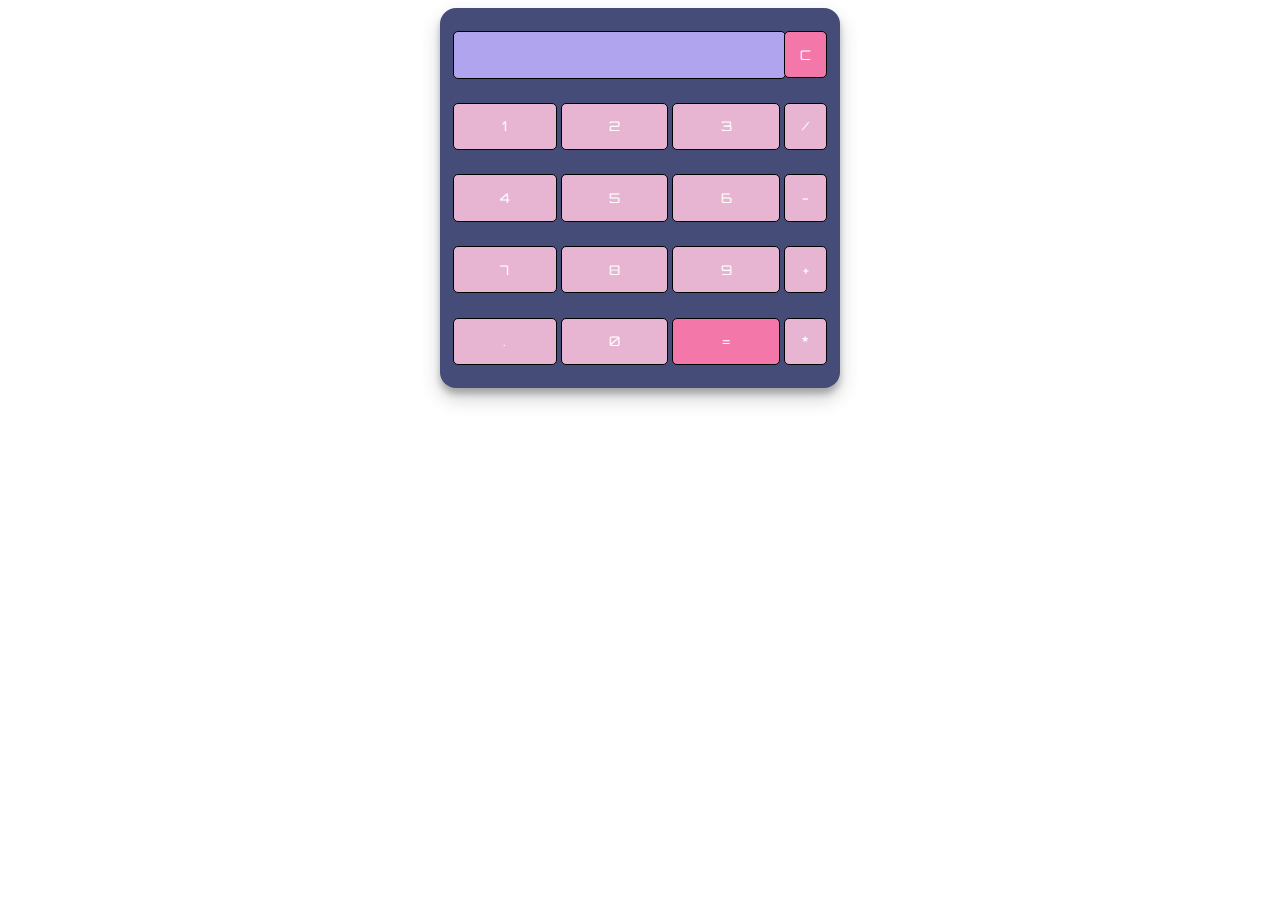
<file: calculator/index.html>
<!DOCTYPE html>
<html lang="en" dir="ltr">
 
<head>
  <meta charset="utf-8">
  <title>Simple Calculator using HTML, CSS and JavaScript</title>
  <link rel="stylesheet" href="style.css">
</head>
 
<body>
 
<table class="calculator" >
  <tr>
    <td colspan="3"> <input class="display-box" type="text" id="result" disabled /> </td>
 
  
    <td> <input type="button" value="C" onclick="clearScreen()" id="btn" /> </td>
  </tr>
  <tr>
   
    <td> <input type="button" value="1" onclick="display('1')" /> </td>
    <td> <input type="button" value="2" onclick="display('2')" /> </td>
    <td> <input type="button" value="3" onclick="display('3')" /> </td>
    <td> <input type="button" value="/" onclick="display('/')" /> </td>
  </tr>
  <tr>
    <td> <input type="button" value="4" onclick="display('4')" /> </td>
    <td> <input type="button" value="5" onclick="display('5')" /> </td>
    <td> <input type="button" value="6" onclick="display('6')" /> </td>
    <td> <input type="button" value="-" onclick="display('-')" /> </td>
  </tr>
  <tr>
    <td> <input type="button" value="7" onclick="display('7')" /> </td>
    <td> <input type="button" value="8" onclick="display('8')" /> </td>
    <td> <input type="button" value="9" onclick="display('9')" /> </td>
    <td> <input type="button" value="+" onclick="display('+')" /> </td>
  </tr>
  <tr>
    <td> <input type="button" value="." onclick="display('.')" /> </td>
    <td> <input type="button" value="0" onclick="display('0')" /> </td>
 
    
    <td> <input type="button" value="=" onclick="calculate()" id="btn" /> </td>
    <td> <input type="button" value="*" onclick="display('*')" /> </td>
  </tr>
</table>
 
<script type="text/javascript" src="script.js"></script>
 
</body>
 
</html>
</file>
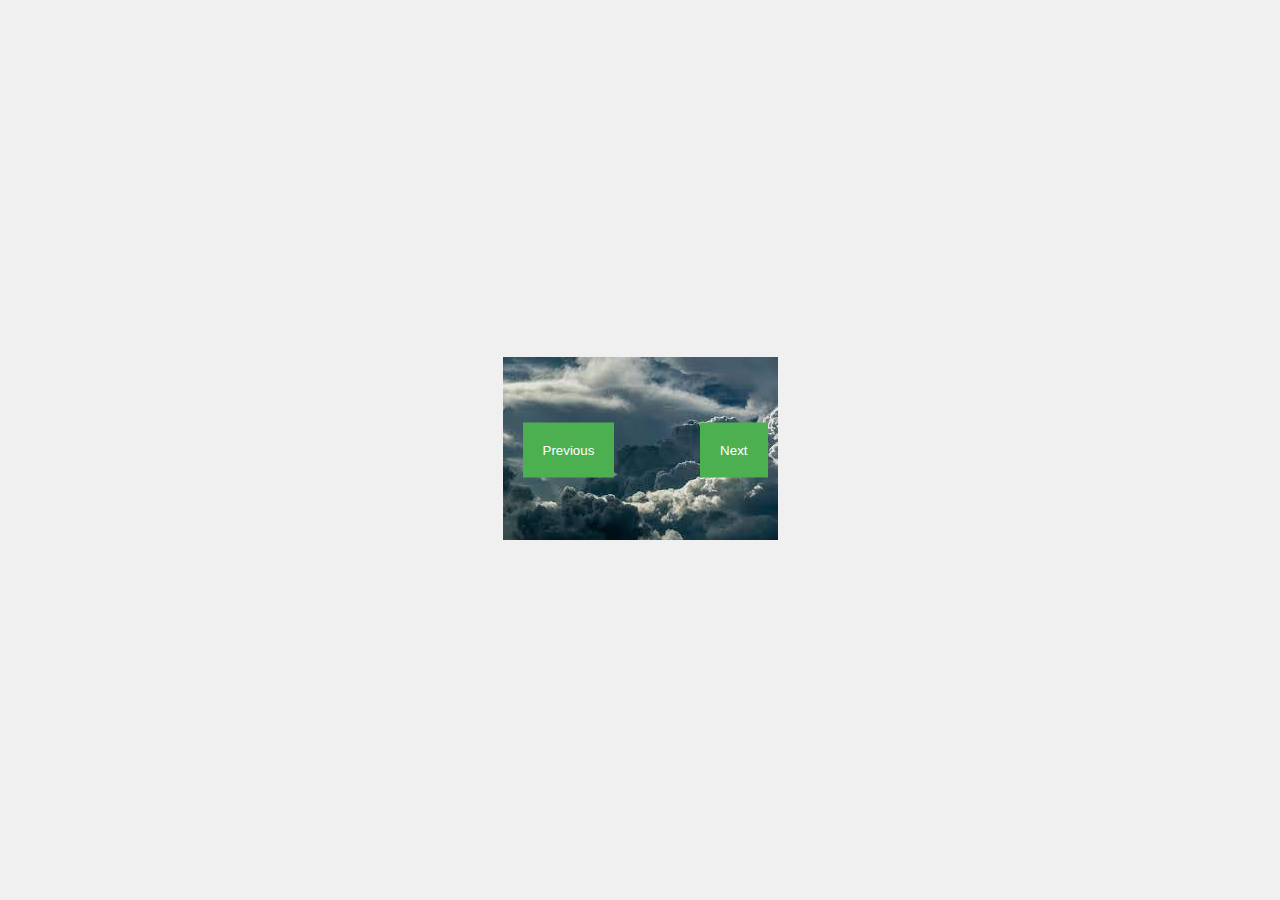
<file: image gallery/index.html>
<!DOCTYPE html>
<html lang="en">
<head>
    <meta charset="UTF-8">
    <meta name="viewport" content="width=device-width, initial-scale=1.0">
    <link rel="stylesheet" href="style.css">
    <title> Image Gallery</title>
</head>
<body>

<div class="gallery-container">
    <button id="prevBtn" onclick="changeImage(-1)">Previous</button>
    <img id="galleryImage" src="" alt="img">
    <button id="nextBtn" onclick="changeImage(1)">Next</button>
</div>

<script src="index.js"></script>

</body>
</html>
</file>
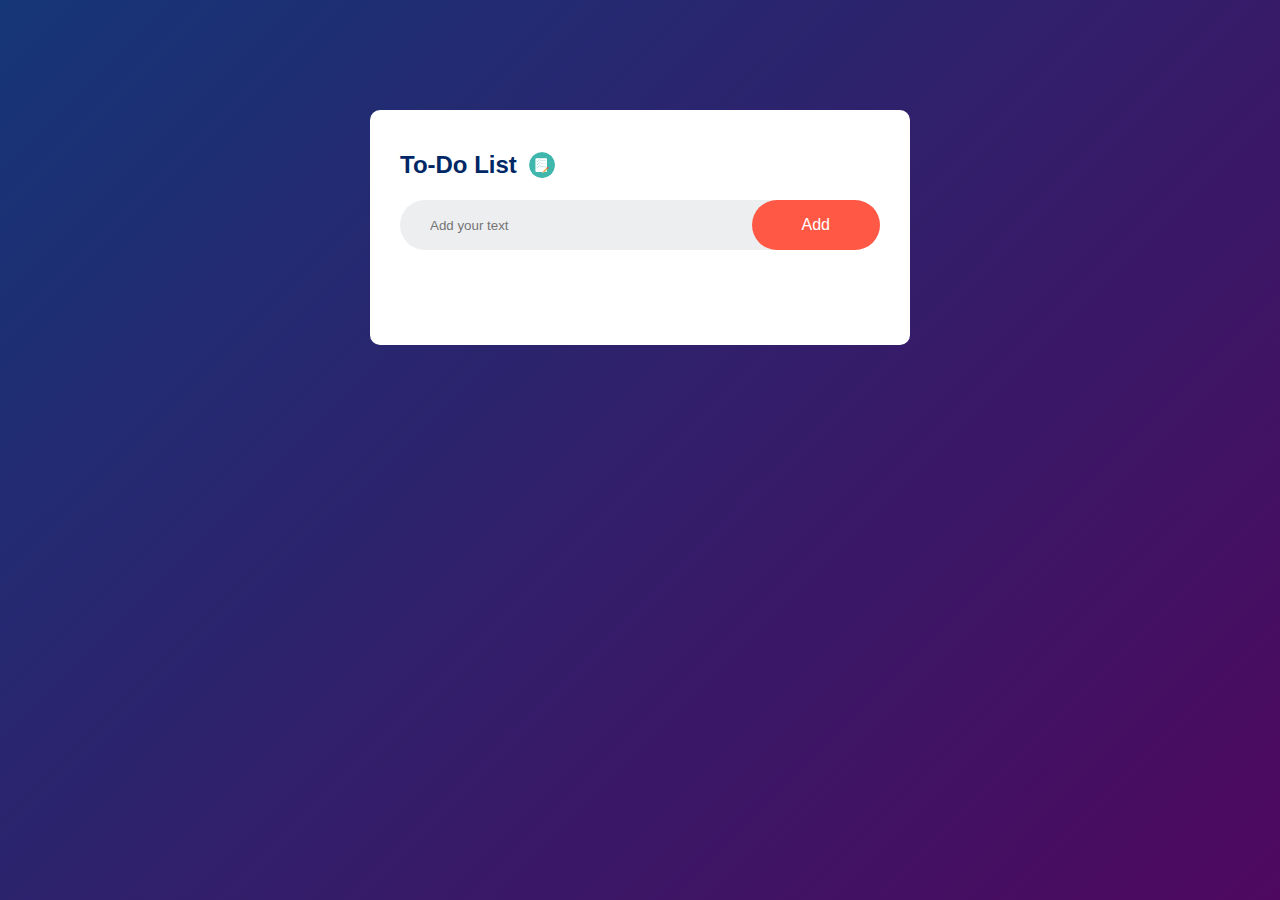
<file: to do list/index.html>
<!DOCTYPE html>
<html lang="en">
<head>
    <meta charset="UTF-8">
    <meta name="viewport" content="width=device-width, initial-scale=1.0">
    <link rel="stylesheet" href="style.css">
    <title>To Do List</title>
</head>
<body>
    <div class="container">
        <div class="todo-app">
            <h2> To-Do List <img src ="list.png" alt ="list"></h2>
            <div class="row">
                <input type="text" id="input-box" placeholder="Add your text">
                <button onclick="AddTask()" >Add</button>
            </div>
            <ul id="list-container">
                <!--<li class="checked">Task 1</li>
                <li>Task 2</li>
                <li>Task 3</li>-->
            </ul>
        </div>

    </div>
    <script src="index.js"></script>
</body>
</html>
</file>
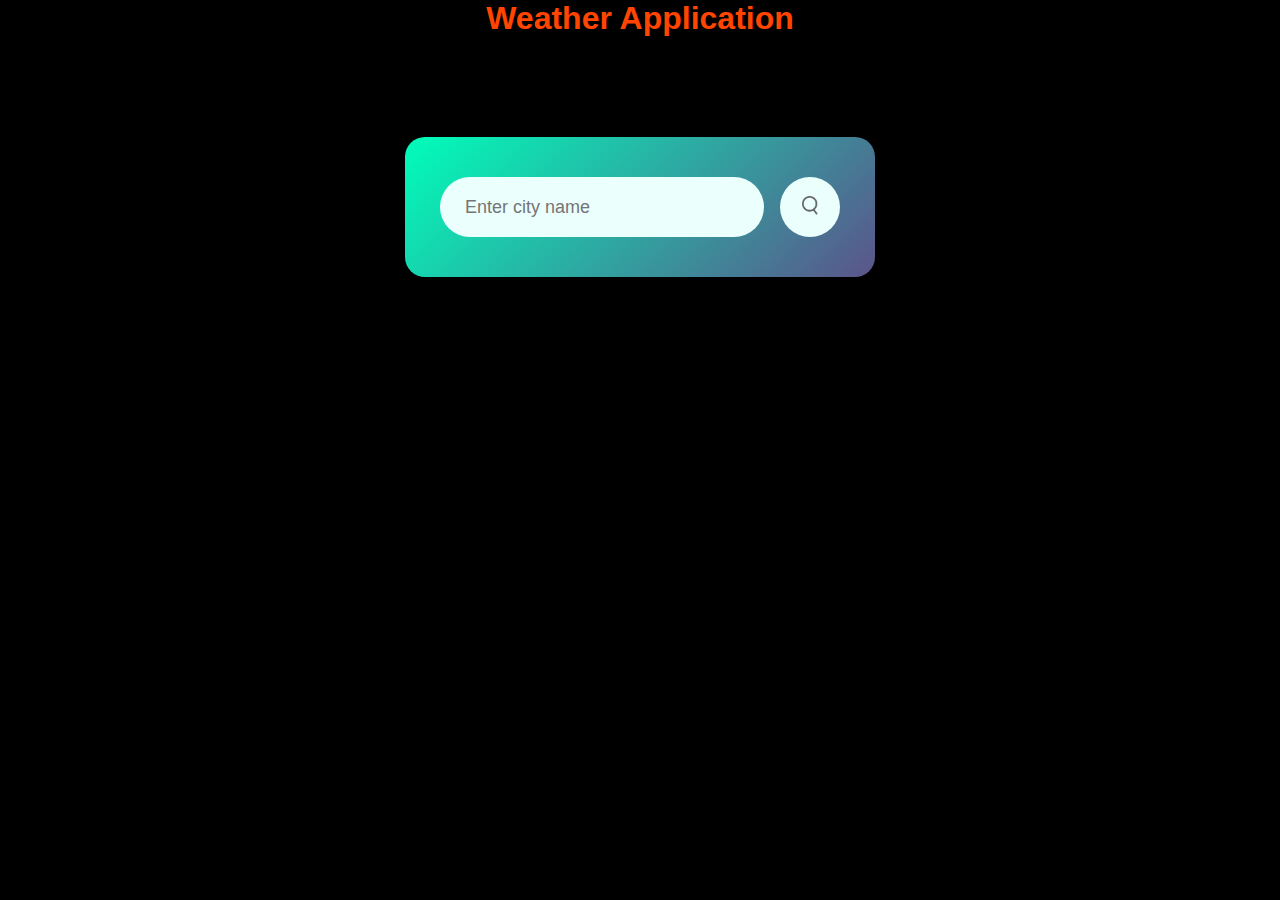
<file: weather app/Weather App/index.html>
<!DOCTYPE html>
<html lang="en">
<head>
    <meta charset="UTF-8">
    <meta name="viewport" content="width=device-width, initial-scale=1.0">
    <title>Weather App</title>
    <link rel="stylesheet" href="style.css">
</head>
<body>
    
        <span class="s1">
            <h1>Weather Application</h1>
            
        </span>
    
    <div class="card" >
        <div class="search">
            <input type="text" placeholder="Enter city name" spellcheck="false">
            <button><img src="images/search.png"></button>
        </div>
        <div class="error">
            <p>!! Invalid City Name !!</p>
        </div>
        <div class="weather">
            <img src="images/rain.png" class="weather-icon">
            <h1 class="temp">22°C</h1>
            <h2 class="city">Lucknow</h2>
            <div class="details">
                <div class="col">
                    <img src="images/humidity.png">
                    <div>
                        <p class="humidity">50%</p>
                        <p>Humidity</p>
                    </div>
                </div><div class="col">
                    <img src="images/wind.png">
                    <div>
                        <p class="wind">15 KM/H</p>
                        <p>Wind Speed</p>
                    </div>
                </div>
            </div>
        </div>
    </div>

<script>
const apiKey = "16998d308d4baf30de8c042dfd642ee7";
const apiUrl = "https://api.openweathermap.org/data/2.5/weather?units=metric&q=";

const searchBox = document.querySelector(".search input");
const searchBtn = document.querySelector(".search button");
const weatherIcon = document.querySelector(".weather-icon");

async function checkWeather(city)
{
    const response = await fetch(apiUrl + city + `&appid=${apiKey}`);
    
    if(response.status == 404){
        document.querySelector(".error").style.display = "block";
        document.querySelector(".weather").style.display = "none";
    }
    else{
        var data = await response.json();

   
    document.querySelector(".city").innerHTML = data.name; 
    document.querySelector(".temp").innerHTML = Math.round(data.main.temp) + "°C";
    document.querySelector(".humidity").innerHTML = data.main.humidity + "%"; 
    document.querySelector(".wind").innerHTML = data.wind.speed + " Km/hr";

    if(data.weather[0].main == "Clouds"){
        weatherIcon.src="images/clouds.png";
    }
    if(data.weather[0].main == "Clear"){
        weatherIcon.src="images/clear.png";
    }
    if(data.weather[0].main == "Drizzle"){
        weatherIcon.src="images/drizzle.png";
    }
    if(data.weather[0].main == "Rain"){
        weatherIcon.src="images/rail.png";
    }
    if(data.weather[0].main == "Mist"){
        weatherIcon.src="images/mist.png";
    }

    document.querySelector(".weather").style.display = "block";
    document.querySelector(".error").style.display = "none";

    }

    
}

searchBtn.addEventListener("click", ()=>{
    checkWeather(searchBox.value);

})
searchBox.addEventListener("keypress", (event) => {
            if (event.key === "Enter") {
                checkWeather(searchBox.value);
            }
        });

</script>

</body>
</html>
</file>
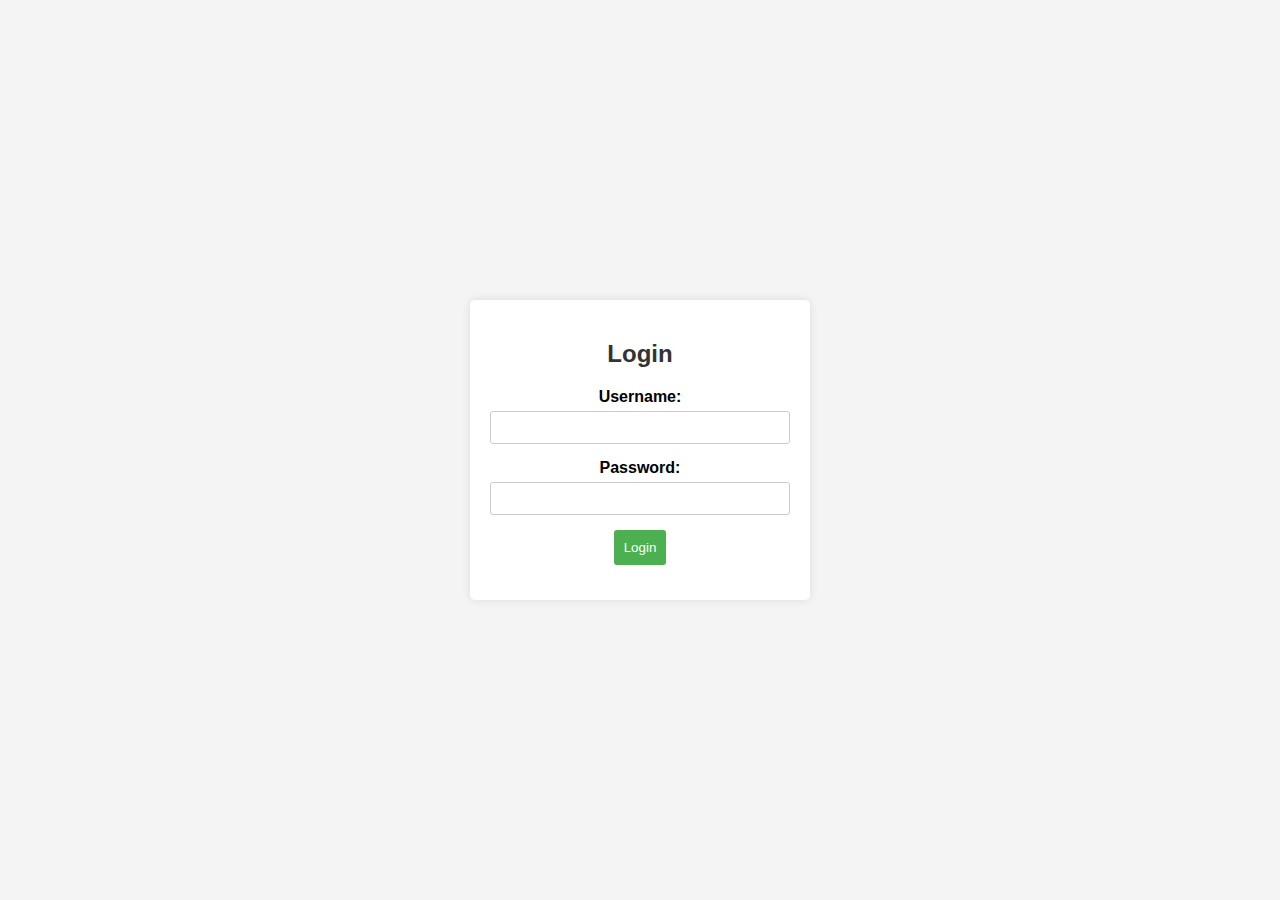
<file: Login/login.html>
<!DOCTYPE html>
<html>
<head>
    
    <title>Login Page</title>
    <link rel="stylesheet" type="text/css" href="style.css">
</head>
<body>

    <div class="login-container">
        <h2>Login</h2>
        <form class="login-form">
            <div class="form-group">
                <label for="username">Username:</label>
                <input type="text" id="username" name="username" required>
            </div>
            <div class="form-group">
                <label for="password">Password:</label>
                <input type="password" id="password" name="password" required>
            </div>
            <div class="form-group">
                <button type="submit">Login</button>
            </div>
        </form>
    </div>

</body>
</html>
</file>
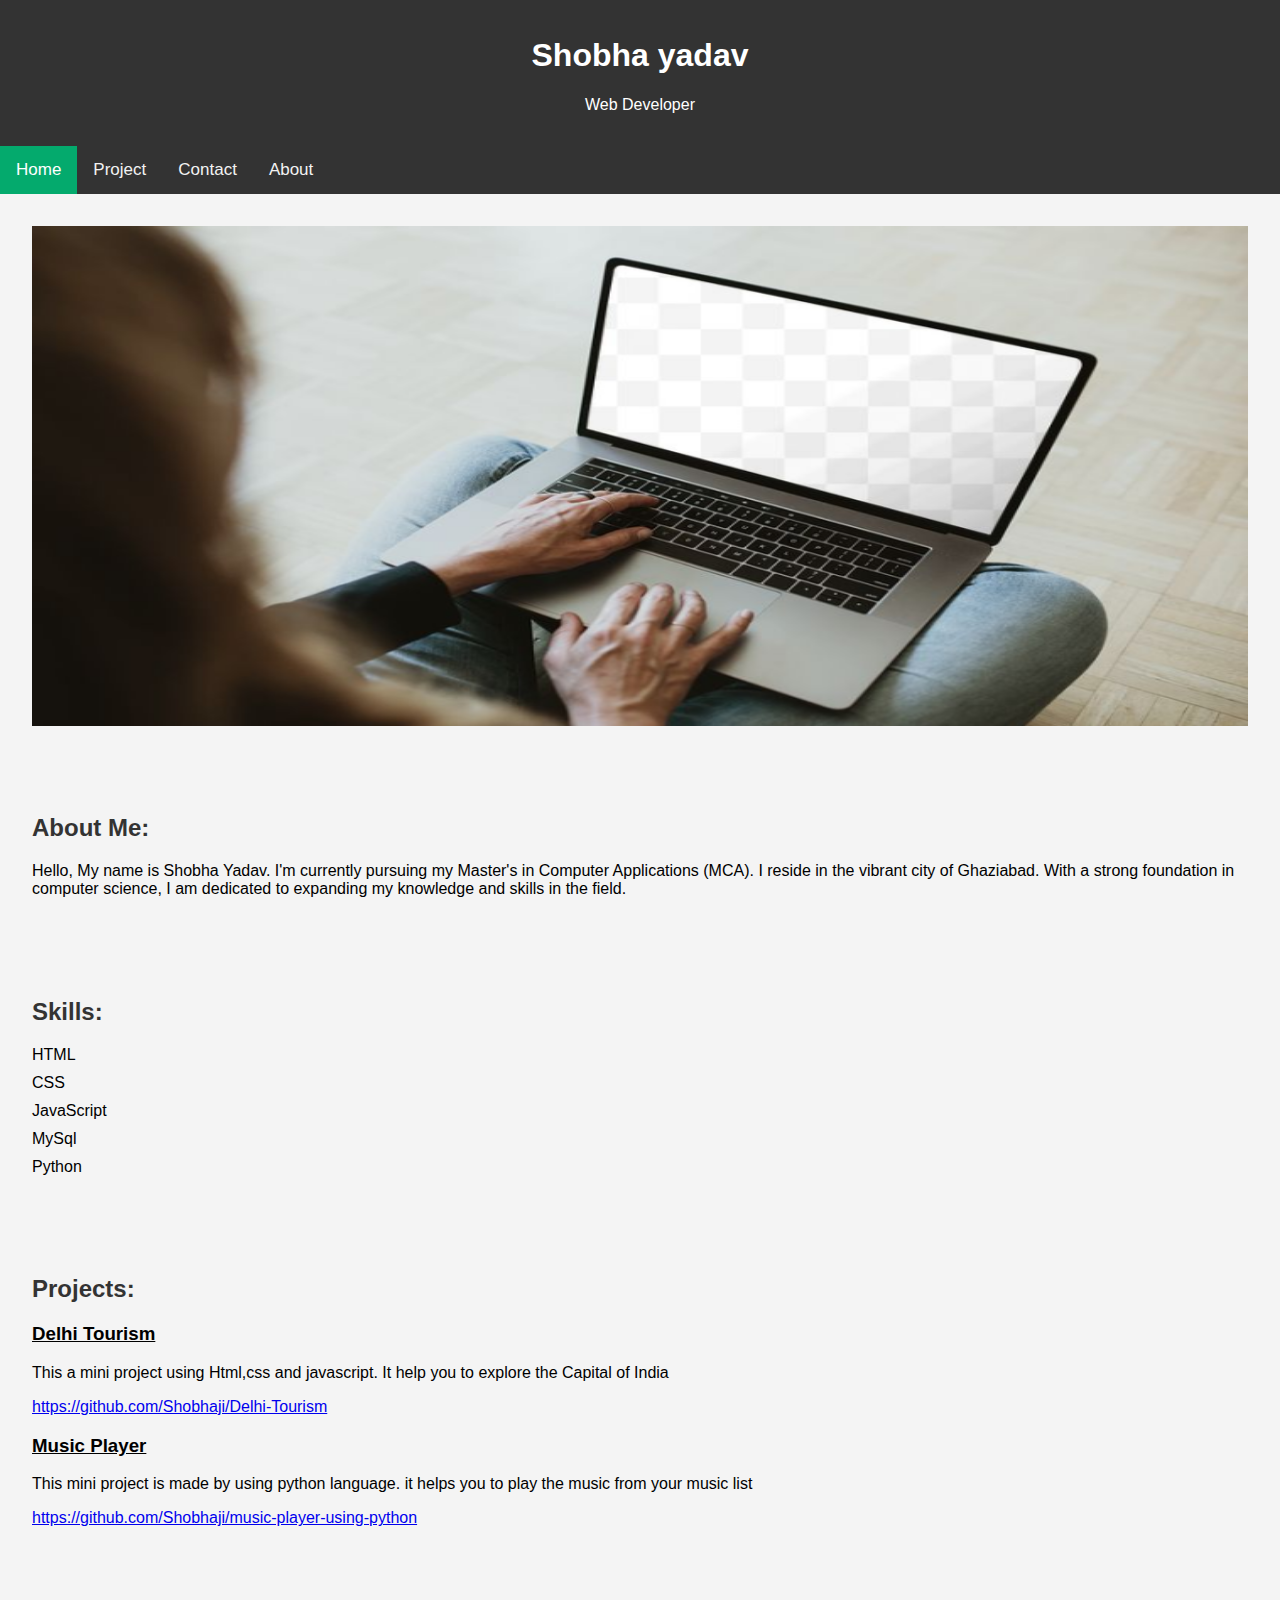
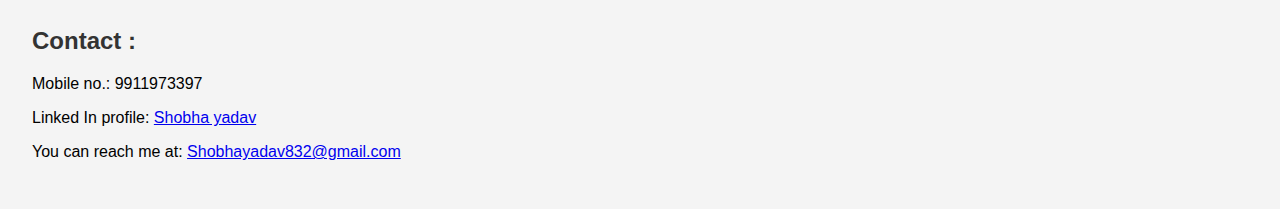
<file: portfolio/portfolio.html>
<!DOCTYPE html>
<html>

<head>
    <meta charset="UTF-8">
    <meta name="viewport" content="width=device-width, initial-scale=1.0">
    <title>Shobha Yadav- Portfolio</title>
    <link rel="stylesheet" type="text/css" href="style.css">
</head>


<body>


    <header>
        <h1>Shobha yadav</h1>
        <p>Web Developer</p>
    </header>
    <div class="topnav">
        <a class="active" href="#home">Home</a>
        <a href="#projects">Project</a>
        <a href="#contact">Contact</a>
        <a href="#about">About</a>
      </div>
      
    <section id="home">
        <img src="lapii.png" height="500"  width=" 100%">
    </section>

    <section id="about">
        <h2>About Me:</h2>
        <p>Hello, My name is  Shobha Yadav. I'm currently  pursuing my Master's in Computer Applications (MCA). I reside in the vibrant city of Ghaziabad. With a strong foundation in computer science, I am dedicated to expanding my knowledge and skills in the field.</p>
    </section>

    <section id="skills">
        <h2>Skills:</h2>
        <ul>
            <li>HTML</li>
            <li>CSS</li>
            <li>JavaScript</li>
            <li>MySql</li>
            <li>Python</li>
        
        </ul>
    </section>

    <section id="projects">
        <h2>Projects:</h2>
        <ul>
            <li>
                <h3><u>Delhi Tourism</u></h3>
                <p>This a mini project using Html,css and javascript. It help you to explore the Capital of India </p>
                <a href="#">https://github.com/Shobhaji/Delhi-Tourism</a>
            </li>
            <li>
                <h3><u>Music Player </u></h3>
                <p>This mini project is made by using python language. it helps you to play the music from your music list</p>
                <a href="#">https://github.com/Shobhaji/music-player-using-python</a>
            </li>
        
        </ul>
    </section>

    <section id="contact">
    <h2>Contact :</h2>
    <p>Mobile no.: 9911973397</p>
    <p>Linked In profile: <a href="https://www.linkedin.com/in/shobha-yadav-ab0042257/">Shobha yadav</a></p>
    <p>You can reach me at: <a href="mail to:Shobhayadav@gmail.com">Shobhayadav832@gmail.com</a></p>
    </section>
</body>
</html>
</file>
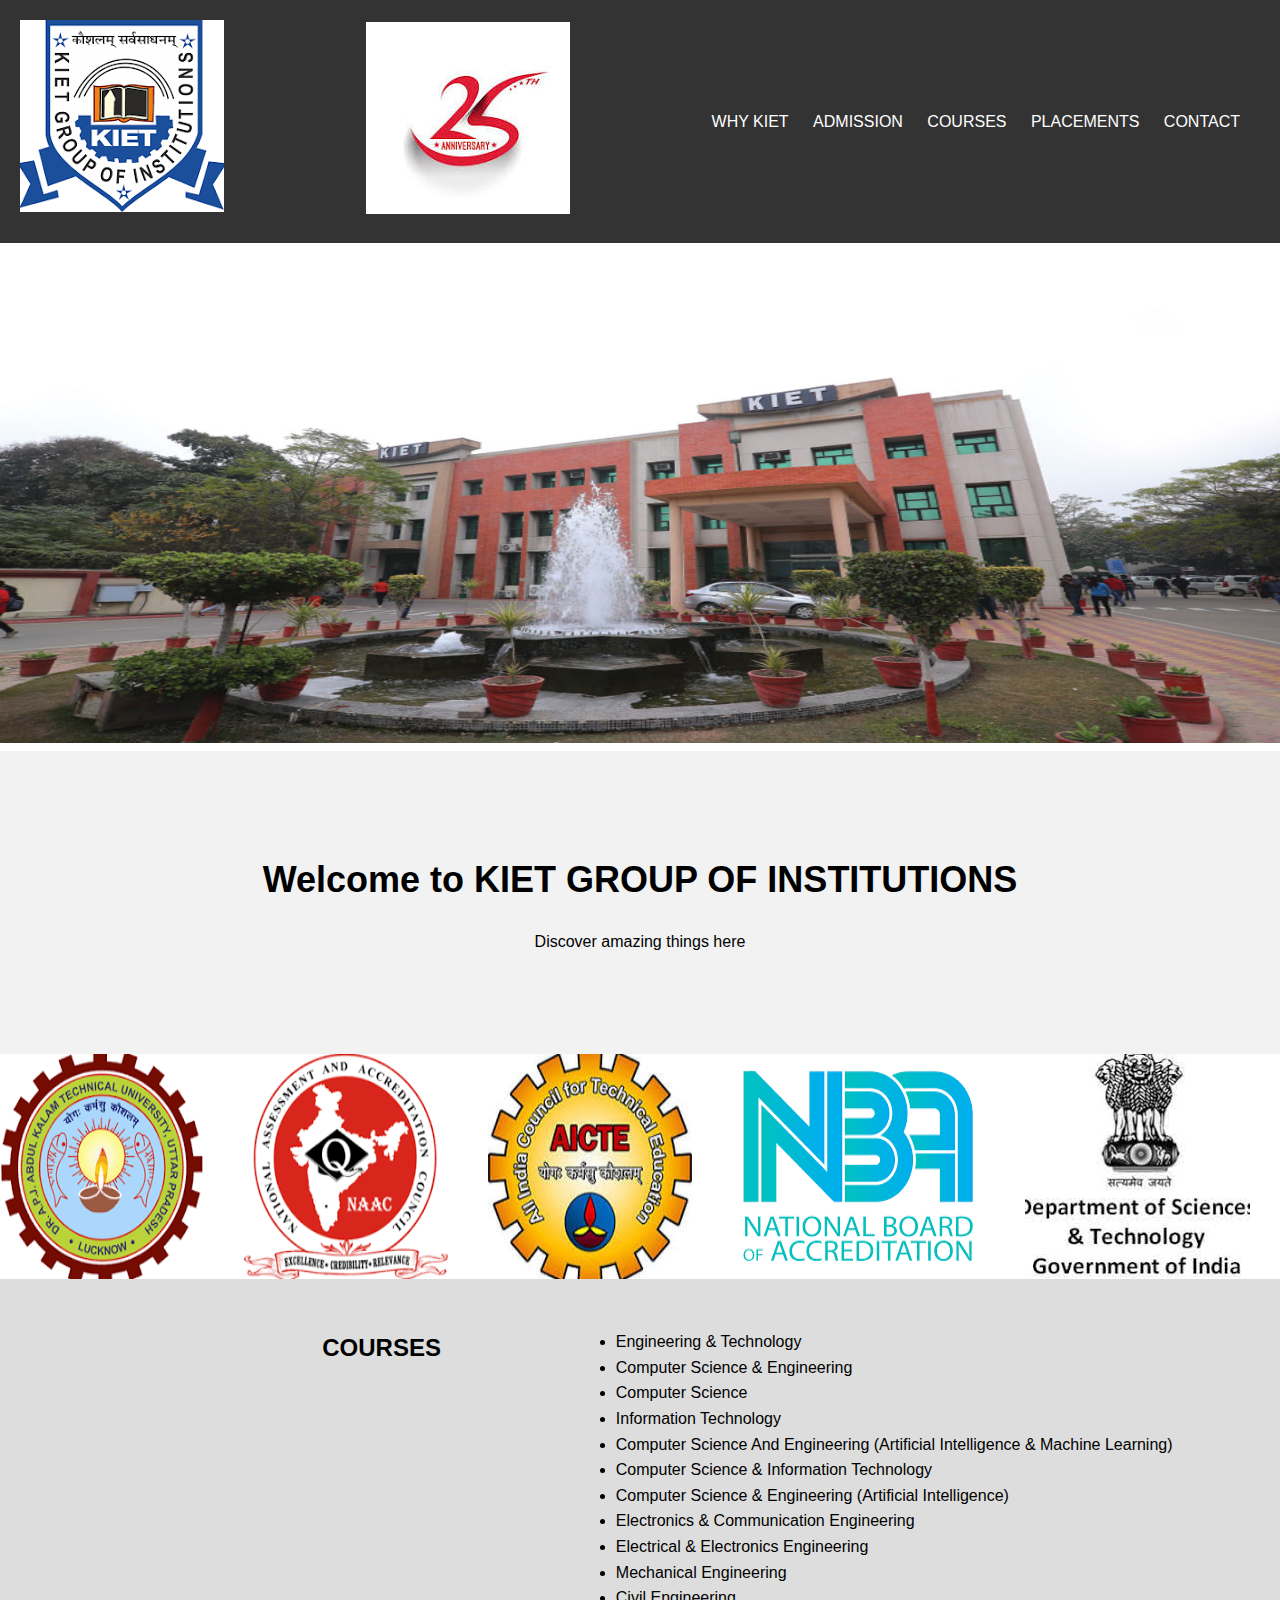
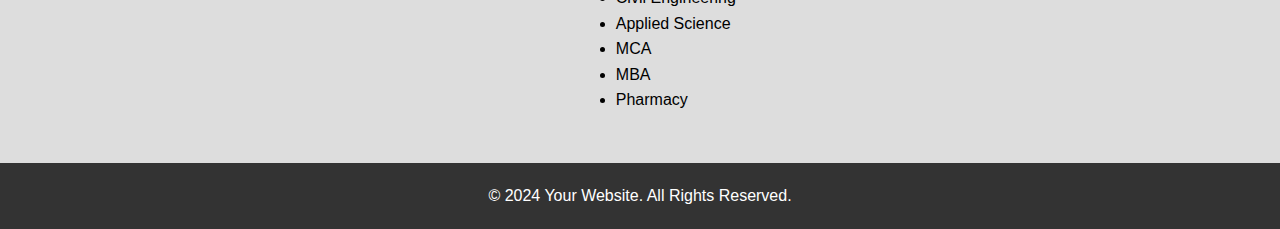
<file: responsive page/responsive.html>
<!DOCTYPE html>
<html lang="en">
<head>
  <meta charset="UTF-8">
  <meta name="viewport" content="width=device-width, initial-scale=1.0">
  <title>KIET GROUP OF INSTITUTIONS</title>
  <link rel="stylesheet" href="styles.css">
</head>
<body>

  <header>
    <nav>
      <div class="logo"><img src ="kietlogo.png"></div><div><img src="25img.jpeg"></div>
      <ul class="nav-links">
        <li><a href="why kiet.html">WHY KIET</a></li>
        <li><a href="#">ADMISSION</a></li>
        <li><a href="feature">COURSES</a></li>
        <li><a href="#">PLACEMENTS</a></li>
        <li><a href="#">CONTACT</a></li>
       
      </ul>
    </nav>
  </header>
  <section>
    <img src="kietpic.jpg" alt="KIET" width="100%" height="500">
  </section>

  <main>
    <section class="hero">
      <h1>Welcome to KIET GROUP OF INSTITUTIONS</h1>
      <p>Discover amazing things here</p>
      
    </section>

    <div class="img"><img src="aktu.png">
    <img src="naac.png">
    <img src="aicte.jpeg">
<img src="nba.png">
<img src = "science.jpeg"></div>


    <section class="features">
      <div class="feature"></div>

    
        <h2>COURSES</h2>
        <ul>
            <li>Engineering & Technology</li>
                <li>Computer Science & Engineering</li>
                <li>Computer Science</li>
                <li>Information Technology</li>
                <li>Computer Science And Engineering (Artificial Intelligence & Machine Learning)</li>
                <li>Computer Science & Information Technology</li>
                <li>Computer Science & Engineering (Artificial Intelligence)</li>
                <li>Electronics & Communication Engineering</li>
                <li>Electrical & Electronics Engineering</li>
                <li>Mechanical Engineering</li>
                <li>Civil Engineering</li>
                <li>Applied Science</li>
                <li>MCA</li>
                <li>MBA</li>
                <li>Pharmacy</li>
    
        </ul>
      </div>
    
    </section>
  </main>

  <footer>
    <p>&copy; 2024 Your Website. All Rights Reserved.</p>
  </footer>

</body>
</html>
</file>
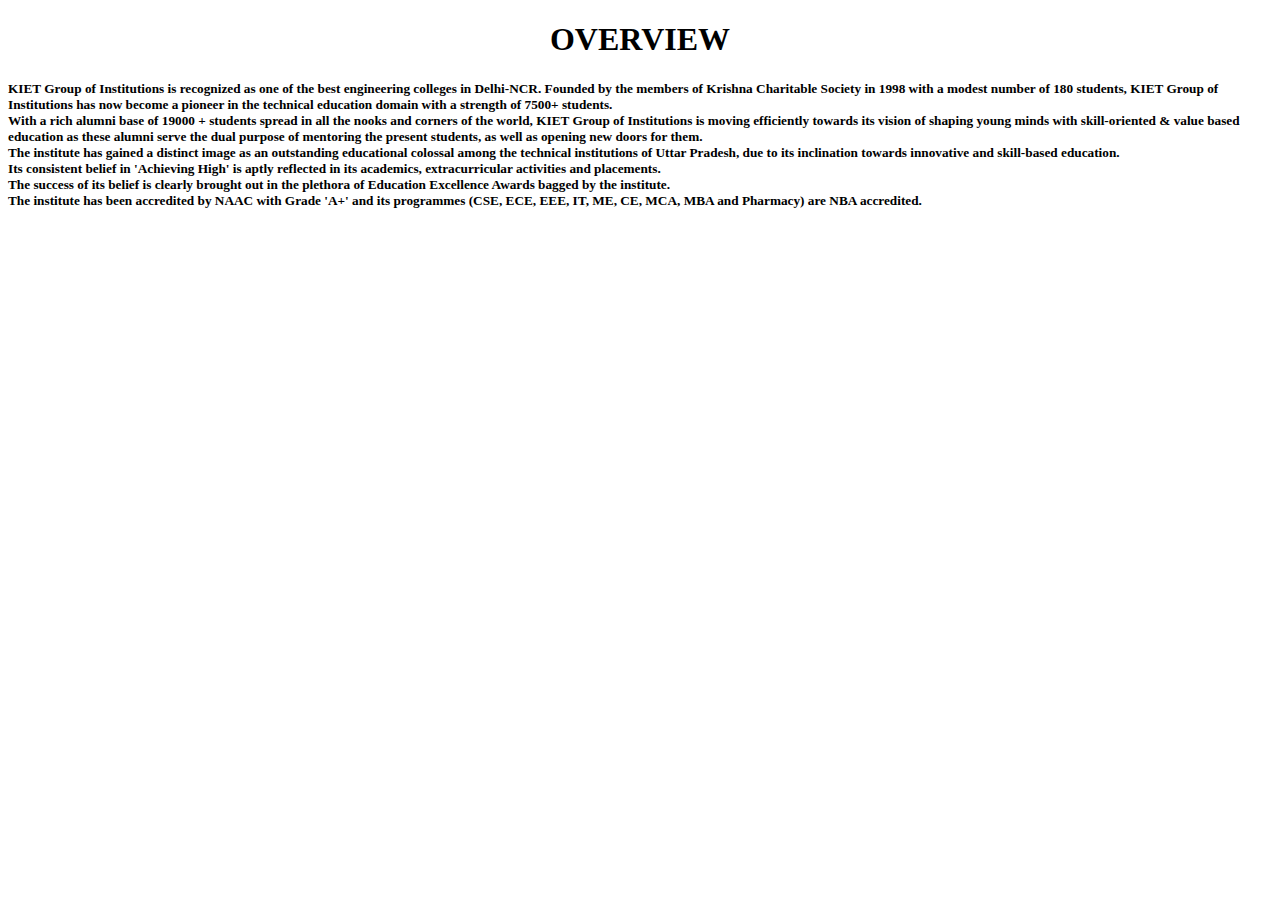
<file: responsive page/why kiet.html>
<!DOCTYPE html>
<html lang="en">
<head>
    <meta charset="UTF-8">
    <meta name="viewport" content="width=device-width, initial-scale=1.0">
    <title>Document</title>
</head>
<body>
    <h1 style="text-align: center;">OVERVIEW</h1>
    <h5>KIET Group of Institutions is recognized as one of the best engineering colleges in Delhi-NCR. Founded by the members of Krishna Charitable Society in 1998 with a modest number of 180 students, KIET Group of Institutions has now become a pioneer in the technical education domain with a strength of 7500+ students.<br>

        With a rich alumni base of 19000 + students spread in all the nooks and corners of the world, KIET Group of Institutions is moving efficiently towards its vision of shaping young minds with skill-oriented & value based education as these alumni serve the dual purpose of mentoring the present students, as well as opening new doors for them.<br>
        
        The institute has gained a distinct image as an outstanding educational colossal among the technical institutions of Uttar Pradesh, due to its inclination towards innovative and skill-based education.<br> Its consistent belief in 'Achieving High' is aptly reflected in its academics, extracurricular activities and placements. <br>The success of its belief is clearly brought out in the plethora of Education Excellence Awards bagged by the institute. <br>The institute has been accredited by NAAC with Grade 'A+' and its programmes (CSE, ECE, EEE, IT, ME, CE, MCA, MBA and Pharmacy) are NBA accredited.</h5>
</body>
</html>
</file>
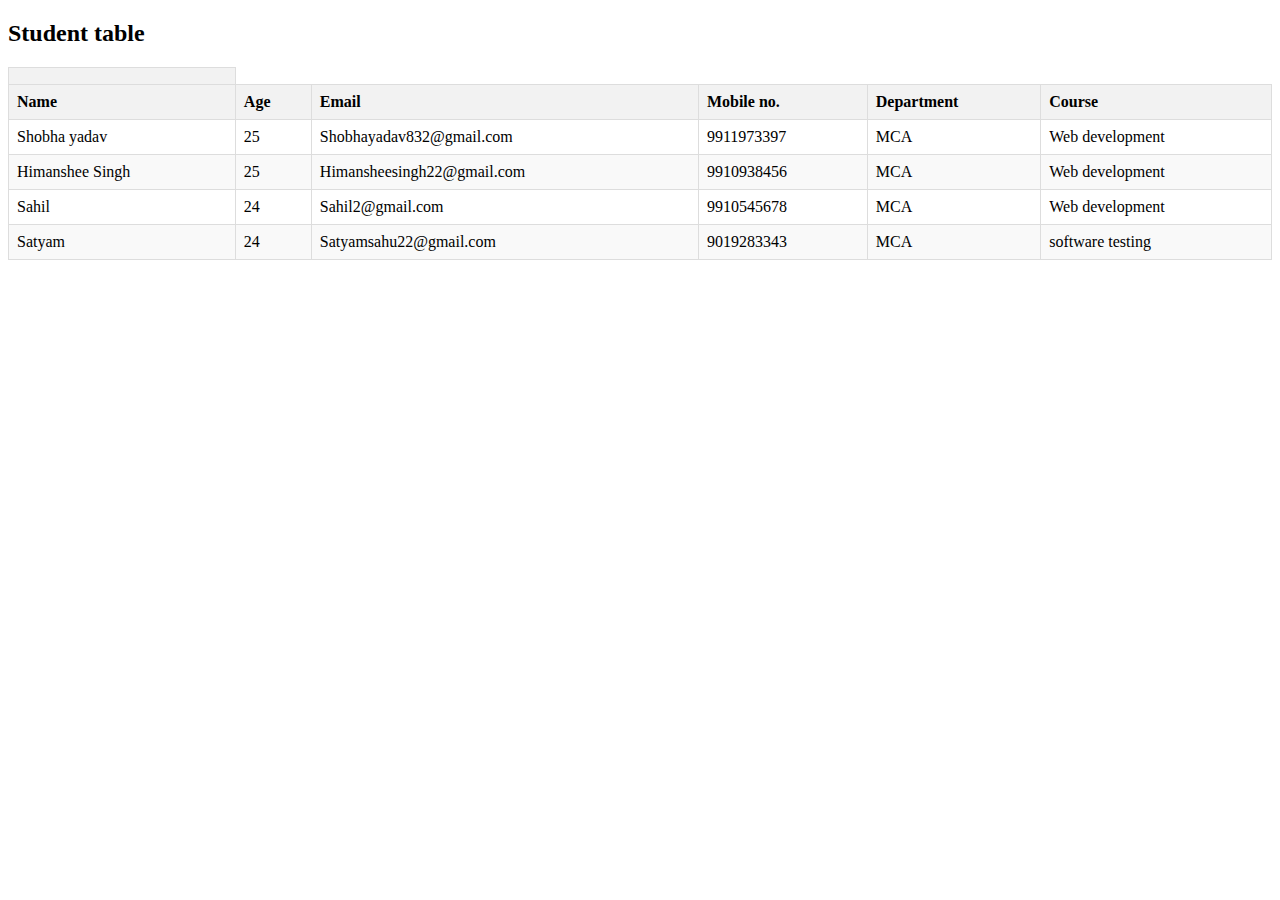
<file: table/Day 1.html>
<!DOCTYPE html>
<html >
<head>
    <title>Day-1 Assignment</title>
    <link rel="stylesheet" type="text/css" href="style.css">

</head>
<body>

  <h2>Student table</h2>

  <table  class="table">
    <th>
      <tr>
        <th>Name</th>
        <th>Age</th>
        <th>Email</th>
        <th>Mobile no.</th>
        <th>Department</th>
        <th>Course</th>
      </tr>
    </th>
    <tr>
        <td>Shobha yadav</td>
        <td>25</td>
        <td>Shobhayadav832@gmail.com</td>
        <td>9911973397</td>
        <td>MCA</td>
        <td>Web development</td>
      </tr>
      <tr>
        <td>Himanshee Singh</td>
        <td>25</td>
        <td>Himansheesingh22@gmail.com</td>
        <td>9910938456</td>
        <td>MCA</td>
        <td>Web development</td>
      </tr>
      <tr>
        <td>Sahil</td>
        <td>24</td>
        <td>Sahil2@gmail.com</td>
        <td>9910545678</td>
        <td>MCA</td>
        <td>Web development</td>
      </tr>
      <tr>
        <td>Satyam</td>
        <td>24</td>
        <td>Satyamsahu22@gmail.com</td>
        <td>9019283343</td>
        <td>MCA</td>
        <td>software testing</td>
      </tr>
  </table>

</body>
</html>
</file>
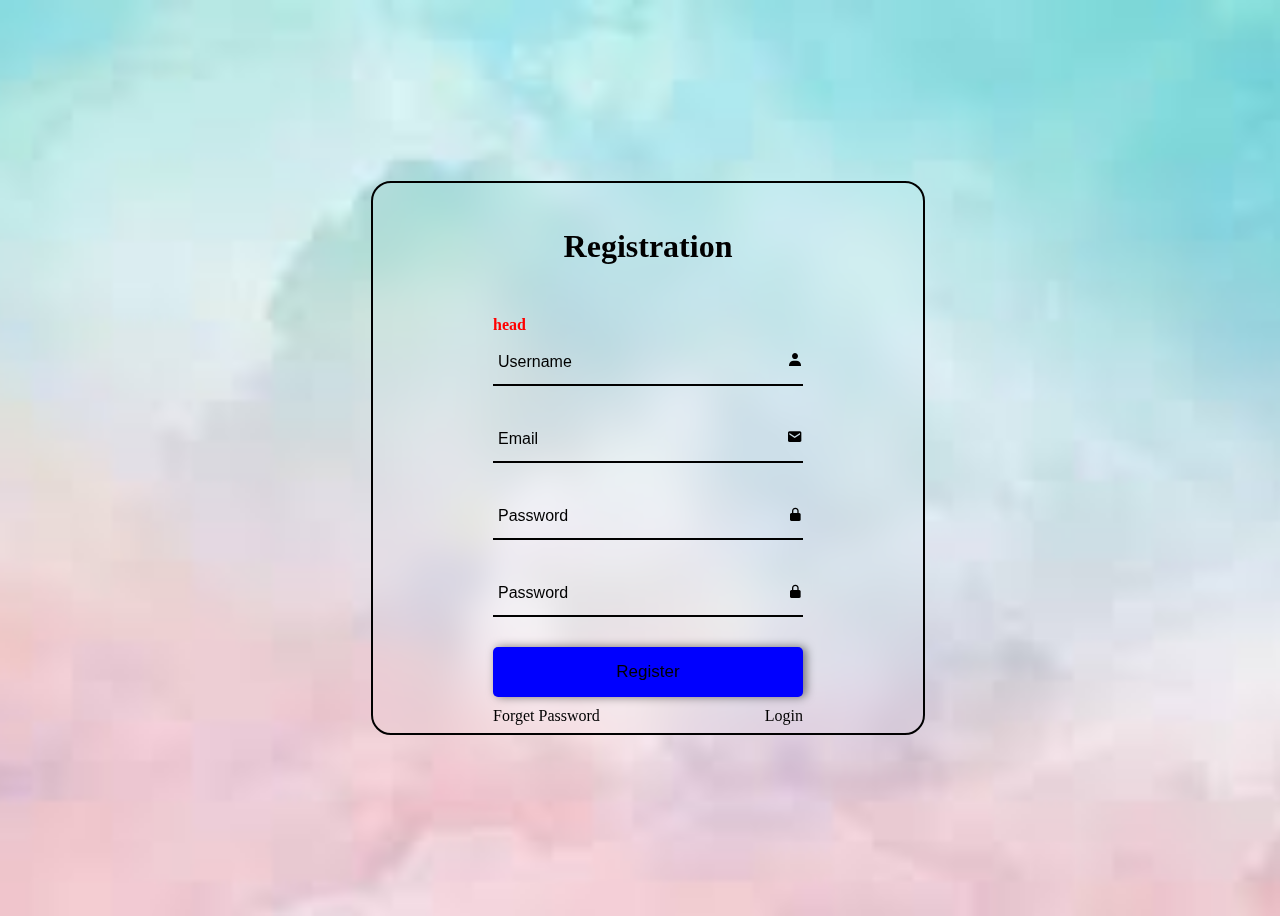
<file: validation form/validation.html>
<!DOCTYPE html>
<html lang="en">
<head>
    <meta charset="UTF-8">
    <meta name="viewport" content="width=device-width, initial-scale=1.0">
    <title>Registraion form </title>
    <link rel="stylesheet" href="style.css">
    <link href='https://unpkg.com/boxicons@2.1.4/css/boxicons.min.css' rel='stylesheet'>
    <script type="text/javascript" src="index.js"></script>
</head>
<body>
    <div class="container">
        <div class="formbox">
            <form action="" name="formfill" onsubmit="return validation()">
                <h2>Registration </h2>
                <p id="result">head</p>
                <div class="input-box">
                    <i class='bx bxs-user'></i>
                    <input type="text" name="Username" placeholder="Username">
                </div>
                <div class="input-box">
                    <i class='bx bxs-envelope'></i>
                    <input type="email" name="Email" placeholder="Email">
                </div>
                <div class="input-box">
                    <i class='bx bxs-lock-alt' ></i>
                    <input type="password" name="Password" placeholder="Password">
                </div>
                <div class="input-box">
                    <i class='bx bxs-lock-alt' ></i>
                    <input type="password" name="cPassword" placeholder="Password">
                </div>
                <div class="button">
                    <input  type="submit"   class="btn" onclick="validation()" value="Register">
                </div>
                <div class="group">
                    <span><a href="#">Forget Password</a></span>
                    <span><a href="#">Login</a></span>
                </div>

            </form>
        </div>
        <div class="popup" id="popup">
            <ion-icon name="checkmark-circle-outline"></ion-icon>
            <h2> Thank You</h2>
            <p>Registration Successful</p>
            <a href="#"><button>OK</button></a>
        </div>
    </div>
</body>
</html>
</file>
<file: calculator/style.css>
@import url('https://fonts.googleapis.com/css2?family=Orbitron&display=swap');
.calculator {
    padding: 10px;
    border-radius: 1em;
    height: 380px;
    width: 400px;
    margin: auto;
    background-color: #454c77;
    box-shadow: rgba(0, 0, 0, 0.19) 0px 10px 20px, rgba(0, 0, 0, 0.23) 0px 6px 6px;
}

.display-box {
    font-family: 'Orbitron', sans-serif;
    background-color: #b1a4ee;
    border: solid black 0.5px;
    color: black;
    border-radius: 5px;
    width: 100%;
    height: 65%;
}

#btn {
    background-color: #f378a9;
}

input[type=button] {
    font-family: 'Orbitron', sans-serif;
    background-color: #e7b5d1;
    color: white;
    border: solid black 0.5px;
    width: 100%;
    border-radius: 5px;
    height: 70%;
    outline: none;
}

input:active[type=button] {
    background: #e5e5e5;
    -webkit-box-shadow: inset 0px 0px 5px #c1c1c1;
    -moz-box-shadow: inset 0px 0px 5px #c1c1c1;
    box-shadow: inset 0px 0px 5px #c1c1c1;
}
</file>
<file: image gallery/style.css>
body {
  font-family: Arial, sans-serif;
  margin: 0;
  padding: 0;
  display: flex;
  align-items: center;
  justify-content: center;
  height: 100vh;
  background-color: #f0f0f0;
}

.gallery-container {
  position: relative;
}

#prevBtn,
#nextBtn {
  position: absolute;
  top: 50%;
  transform: translateY(-50%);
  background-color: #4CAF50;
  color: white;
  border: none;
  padding: 20px;
  cursor: pointer;
}

#prevBtn {
  left: 20px;
}

#nextBtn {
  right: 10px;
}
</file>
<file: to do list/style.css>
*{
    margin: 0;
    padding: 0;
    font-family: 'Poppins', sans-serif;
    box-sizing: border-box;
}
.container{
    width: 100%;
    min-height: 100vh;
    background: linear-gradient(135deg, #153677, #4e085f);
    padding: 10px;
}
.todo-app{
    width: 100%;
    max-width: 540px;
    background: #fff;
    margin: 100px auto 20px;
    padding: 40px 30px 70px;
    border-radius: 10px;

}
.todo-app h2{
    color: #002765;
    display: flex;
    align-items: center;
    margin-bottom: 20px;
}
.todo-app h2 img{
    width: 30px;
    margin-left: 10px;
}
.row{
    display: flex;
    align-items: center;
    justify-content: space-between;
    background: #edeef0;
    border-radius: 30px;
    padding-left: 20px;
    margin-bottom: 25px;


}
input{
    flex: 1;
    border: none;
    outline: none;
    background: transparent;
    padding: 10px;
    font-weight: 14px;

}
button{
    border: none;
    outline: none;
    padding: 16px 50px;
    background: #ff5945;
    color: #fff;
    font-size: 16px;
    cursor: pointer;
    border-radius: 40px;

} 
ul li{
    list-style: none;
    font-size: 17px;
    padding: 12px 8px 12px 50px;
    user-select: none;
    cursor: pointer;
    position: relative;
}
ul li::before{
    content: '';
    position: absolute;
    height: 28px;
    width: 28px;
    border-radius: 50%;
    background-image: url(circle.png);
    background-size: cover;
    background-position: center;
    top: 12px;
    left: 8px;
}
ul li.checked{
    color: #555;
    text-decoration: line-through;
}
ul li.checked::before{
    background-image: url(checked.jpg);

}
ul li span{
    position: absolute;
    right: 0;
    top: 5px;
    width: 40px;
    height: 40px;
    font-size: 22px;
    color: #555;
    line-height: 40px;
    text-align: center;
    border-radius: 50%;
}
ul li span:hover{
    background: #edeef0;
}
</file>
<file: weather app/Weather App/style.css>
*{
    margin: 0;
    padding: 0;
    font-family: 'Poppins', sans-serif;
    box-sizing: border-box;
}

body{
    background: #000;

}
/* .up{
    background-color: #00feba;
} */
.s1 {
    color: orangered;
    
    text-align: center;
    justify-content: center;
    
    
  }

.card{
    width: 99%;
    max-width: 470px;
    background: linear-gradient(135deg,#00feba ,#5b548a);
    color: #fff ;
    margin: 100px auto 0;
    border-radius: 20px;
    padding: 40px 35px;
    text-align: center;
}

.search{
    width: 100%;
    display: flex;
    align-items: center;
    justify-content: space-between;
}

.search input{
    border: 0;
    outline: 0;
    background: #ebfffc;
    color: #555;
    padding: 10px 25px;
    height: 60px;
    border-radius: 30px;
    flex: 1;
    margin-right: 16px;
    font-size: 18px;
}

.search button{
    border: 2px;
    outline: 0;
    background: #ebfffc;
    border-radius:50% ;
    width: 60px;
    height: 60px;
    cursor: pointer;

}

.search button img{
    width: 16px;
}

.weather-icon{
    width: 150px;
    margin-top: 30px;

}

.weather h1{
    font-size: 80px;
    font-weight: 500;

}

.weather h2{
    font-size: 45px;
    font-weight: 400;
    margin-top: -10px;

}

.details{
    display: flex;
    align-items: center;
    justify-content: space-between;
    padding: 0 20px;
    margin-top: 50px;
}

.col{
    display: flex;
    align-items: center;
    text-align: left;

}

.col img{
    width: 35px;
    margin-right: 10px;
}

.humidity, .wind{
    font-size: 28px;
    margin-top: -6px;
}

.weather{
    display: none;
}

.error{
    text-align: center;
    margin-left: 10px;
    font-size: 14px;
    margin-top: 10px;
    display: none;

}
</file>
<file: Login/style.css>
body {
    font-family: Arial, sans-serif;
    background-color: #f4f4f4;
    margin: 0;
    padding: 0;
    display: flex;
    align-items: center;
    justify-content: center;
    height: 100vh;
}

.login-container {
    background-color: #ffffff;
    box-shadow: 0 0 10px rgba(0, 0, 0, 0.1);
    padding: 20px;
    border-radius: 5px;
    width: 300px;
    text-align: center;
}

.login-container h2 {
    color: #333333;
}

.login-form {
    display: flex;
    flex-direction: column;
    margin-top: 20px;
}

.form-group {
    margin-bottom: 15px;
}

.form-group label {
    font-weight: bold;
    display: block;
    margin-bottom: 5px;
}

.form-group input {
    width: 100%;
    padding: 8px;
    box-sizing: border-box;
    border: 1px solid #cccccc;
    border-radius: 3px;
}

.form-group button {
    background-color: #4caf50;
    color: #ffffff;
    padding: 10px;
    border: none;
    border-radius: 3px;
    cursor: pointer;
}

.form-group button:hover {
    background-color: #45a049;
}
</file>
<file: portfolio/style.css>
body {
    font-family: 'Arial', sans-serif;
    margin: 0;
    padding: 0;
    background-color: #f4f4f4;
}

header {
    background-color: #333;
    color: #fff;
    padding: 1em 0;
    text-align: center;
}

section {
    padding: 2em;
}

h2 {
    color: #333;
}

ul {
    list-style-type: none;
    padding: 0;
}

li {
    margin-bottom: 10px;
}

footer {
    background-color: #333;
    color: #fff;
    text-align: center;
    padding: 1em 0;
    position: fixed;
    bottom: 0;
    width: 100%;
}
.topnav {
    background-color: #333;
    overflow: hidden;
  }
  
  .topnav a {
    float: left;
    color: #f2f2f2;
    text-align: center;
    padding: 14px 16px;
    text-decoration: none;
    font-size: 17px;
  }

  .topnav a:hover {
    background-color: #ddd;
    color: black;
  }
  
  .topnav a.active {
    background-color: #04AA6D;
    color: white;
  }
</file>
<file: responsive page/styles.css>
body, h1, h2, h3, p, ul {
    margin: 0;
    padding: 0;
  }
  
  /* Global styles */
  body {
    font-family: Arial, sans-serif;
    line-height: 1.6;
  }
  
  /* Header styles */
  header {
    background-color: #333;
    color: #fff;
    padding: 20px;
  }
  
  nav {
    display: flex;
    justify-content: space-between;
    align-items: center;
  }
  
  .logo {
    font-size: 24px;
  }
  
  .nav-links {
    list-style: none;
  }
  
  .nav-links li {
    display: inline;
    margin-right: 20px;
  }
  
  .nav-links a {
    color: #fff;
    text-decoration: none;
  }
  
  /* Hero section styles */
  .hero {
    text-align: center;
    padding: 100px 20px;
    background-color: #f2f2f2;
  }
  
  .hero h1 {
    font-size: 36px;
    margin-bottom: 20px;
  }
  
  .btn {
    display: inline-block;
    padding: 10px 20px;
    background-color: #333;
    color: #fff;
    text-decoration: none;
    border-radius: 5px;
  }
  
  .btn:hover {
    background-color: #555;
  }
  
  /* Features section styles */
  .features {
    display: flex;
    justify-content: space-around;
    padding: 50px 20px;
    background-color: #ddd;
  }
  
  .feature {
    text-align: center;
    padding: 20px;
  }
  
  /* Footer styles */
  footer {
    text-align: center;
    padding: 20px;
    background-color: #333;
    color: #fff;
  }
  
  .img {
    display: flex;
    gap: 40px;

  }
</file>
<file: table/style.css>
table {
    border-collapse: collapse;
    width: 100%;
  }
  th, td {
    border: 1px solid #dddddd;
    text-align: left;
    padding: 8px;
  }
  th {
    background-color: #f2f2f2;
  }
  tr:nth-child(even) {
    background-color: #f9f9f9;
  }
</file>
<file: validation form/style.css>
.{
    margin: 0;
    padding: 0;
    box-sizing: border-box;
    font-family: "poppins", sans-serif;

}
body{
    background: url(background.jpeg)no-repeat;
    background-position: center;
    background-size: cover;
    min-height: 100vh;
    width: 100%;
}
.container{
    display: flex;
    justify-content: center;
    align-items: center;
    min-height: 100vh;
}
.formbox{
    position: relative;
    width: 550px;
    height: 550px;
    border: 2px solid black;
    border-radius: 20px;
    backdrop-filter: blur(15px);
    display: flex;
    justify-content: center;
    align-items: center;

}
.formbox h2{
    color: black;
    text-align: center;
    font-size: 32px;

}
.formbox .input-box{
    position: relative;
    margin: 30px 0;
    width: 310px;
    border-bottom: 2px solid black;

}

.formbox .input-box input{
    width: 100%;
    height:45px;
    background: transparent;
    border: none;
    outline: none;
    padding: 0 20px 0 5px;
    color: black;
    font-size: 16px;
}
i{
    position: absolute;
    color: black;
    top: 13px;
    right: 0;
}
input::placeholder{
    color: black;
}
.btn{
    color: black;
    background: blue;
    width: 100%;
    height: 50px;
    border-radius: 5px;
    outline: none;
    border: none;
    font-size: 17px;
    cursor: pointer;
    box-shadow: 3px 0 10px rgba(0,0,0,.5);

}

.group{
    display: flex;
    justify-content: space-between;
}
.group span a{
    color: black;
    position: relative;
    top: 10px;
    text-decoration: none;
    font-weight: 500;
}

.group a:focus{
    text-decoration: underline;

}

#result{
    color: red;
    font-weight: 600;
    position: relative;
    top: 25px;
}
.popup{
    width: 400px;
    background-color: #ffff;
    border-radius: 6px;
    position: absolute;
    top: 0;
    left: 50%;
    transform: translate(-50%,-50%) scale(0);
    transition: transform .4s, top .4s;
    visibility: hidden;
    text-align: center;
    padding:  0 30px 30px;
    height: 330px;
    color: blue;
}
.popup .ion-icon{
    color: #00ff00;
    font-size: 50px;

}
.popup button{
    width: 100%;
    background: #00ff00;
    padding: 10px 0;
    margin-top: 50px;
    border: none;
    font-size: 18px;
    color: #fff;
    border-radius: 4px;
    cursor: pointer;
    box-shadow: 0 0 2px rgba(0,0,0,.1);
}
.popup a{
    color: #fff;
    text-decoration: none;
    font-weight: 600;
    letter-spacing: 2px;
}
.open-slide{
    top: 50%;
    transform: translate(-50%,-50%) scale(1);
    visibility: visible;
}
</file>
